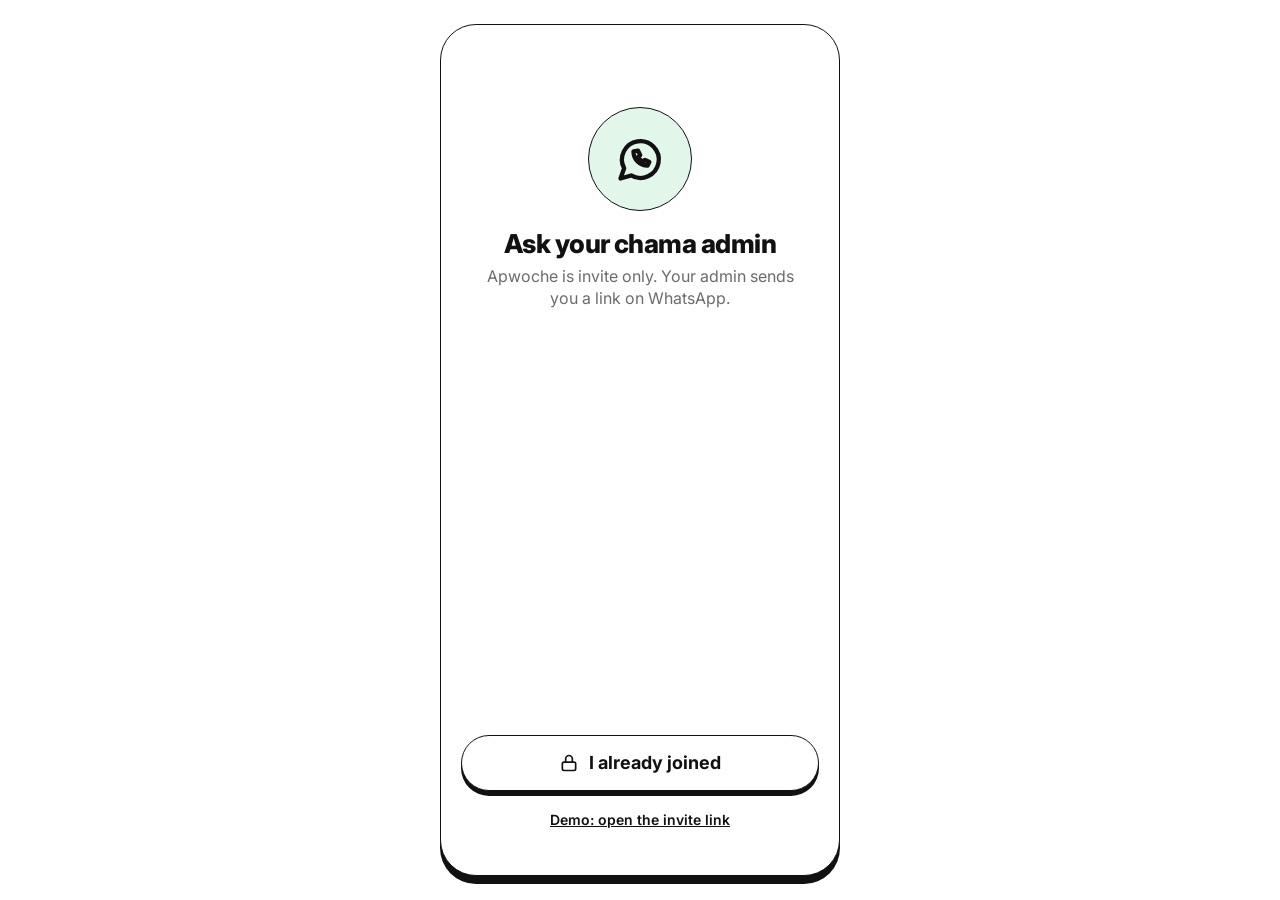
<file: index.html>
<!doctype html>
<html lang="en">
<head>
  <meta charset="utf-8" />
  <meta name="viewport" content="width=device-width, initial-scale=1, viewport-fit=cover" />
  <meta name="theme-color" content="#ffffff" />
  <meta name="description" content="Your community's own money. Buy and sell with your neighbours." />
  <meta name="apple-mobile-web-app-capable" content="yes" />
  <meta name="apple-mobile-web-app-status-bar-style" content="default" />
  <meta name="apple-mobile-web-app-title" content="Apwoche" />
  <title>Apwoche</title>
  <link rel="manifest" href="manifest.webmanifest" />
  <link rel="icon" href="icons/icon.svg" type="image/svg+xml" />
  <link rel="apple-touch-icon" href="icons/icon-192.png" />
  <link rel="preconnect" href="https://fonts.googleapis.com" />
  <link rel="preconnect" href="https://fonts.gstatic.com" crossorigin />
  <link href="https://fonts.googleapis.com/css2?family=Inter:wght@400;500;600;700;800&display=swap" rel="stylesheet" />
  <link rel="stylesheet" href="css/styles.css" />
</head>
<body>
  <div class="device">
    <div class="screen">
      <main id="app" class="view" aria-live="polite"></main>
      <nav id="tabbar" class="tabbar" hidden></nav>
      <div id="sheet-root"></div>
      <div id="toast" class="toast" role="status" hidden></div>
    </div>
  </div>
  <script type="module" src="js/app.js"></script>
</body>
</html>
</file>
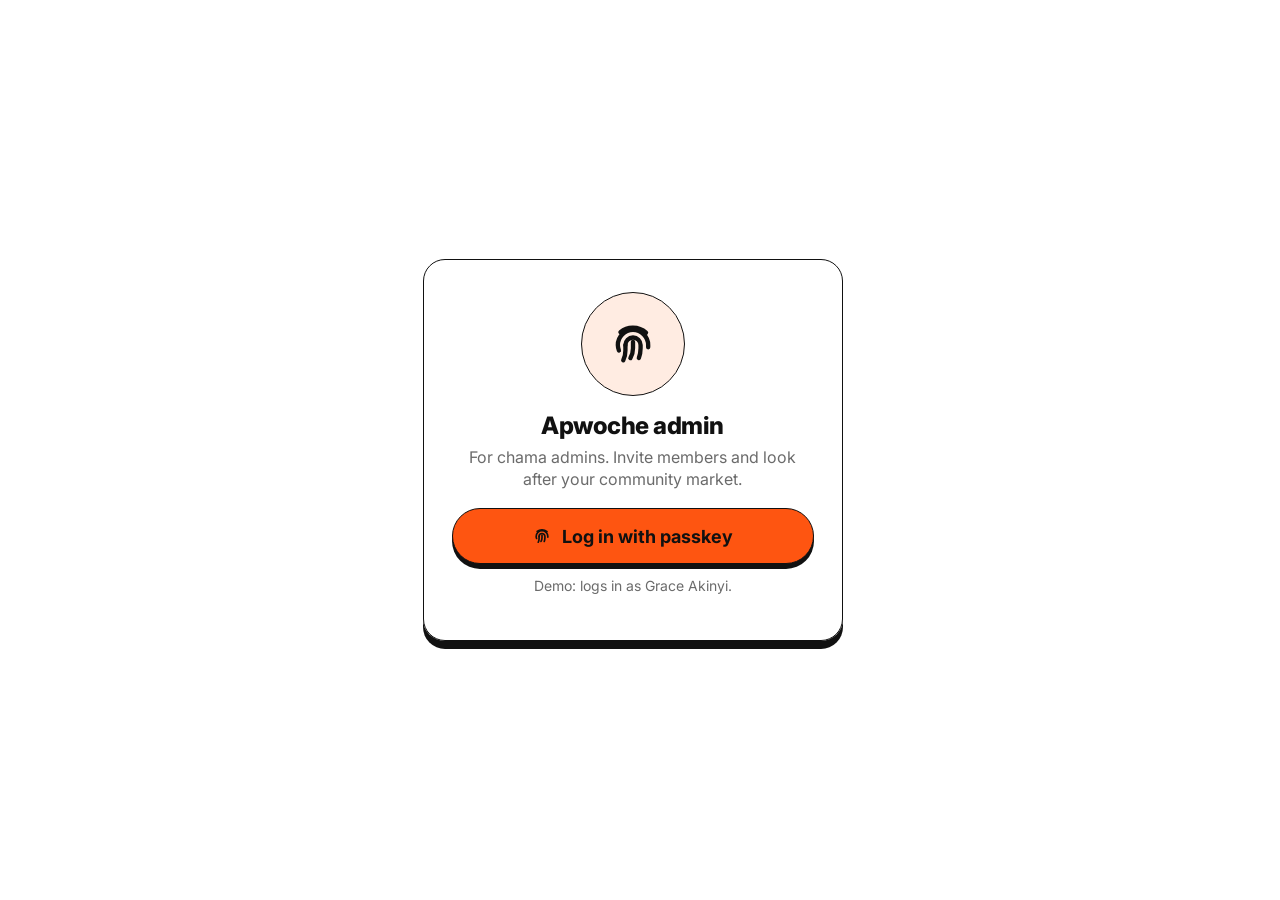
<file: admin/index.html>
<!doctype html>
<html lang="en">
<head>
  <meta charset="utf-8" />
  <meta name="viewport" content="width=device-width, initial-scale=1" />
  <meta name="theme-color" content="#ffffff" />
  <meta name="description" content="Admin site for chama admins: invite members by WhatsApp link and look after the community market." />
  <meta name="robots" content="noindex" />
  <title>Apwoche Admin</title>
  <link rel="icon" href="../icons/icon.svg" type="image/svg+xml" />
  <link rel="preconnect" href="https://fonts.googleapis.com" />
  <link rel="preconnect" href="https://fonts.gstatic.com" crossorigin />
  <link href="https://fonts.googleapis.com/css2?family=Inter:wght@400;500;600;700;800&display=swap" rel="stylesheet" />
  <link rel="stylesheet" href="../css/styles.css" />
  <link rel="stylesheet" href="admin.css" />
</head>
<body class="admin">
  <div id="admin"></div>
  <div id="toast" class="toast" role="status" hidden></div>
  <script type="module" src="admin.js"></script>
</body>
</html>
</file>
<file: css/styles.css>
:root {
  --accent: #fe5511;          /* wallet --color-orange-500 */
  --accent-strong: #ef3a07;   /* wallet --color-orange-600 */
  --accent-soft: #ffece2;     /* wallet --color-orange-100 */
  --ink: #111111;
  --muted: #6b6b6b;
  --hair: #e9e9e9;
  --chip: #efefef;
  --bg: #ffffff;
  --ok: #12804a;
  --ok-soft: #e4f5ec;
  --warn: #9a5b00;
  --warn-soft: #fff3d6;
  --bad: #c0281b;
  --bad-soft: #fde7e5;
  --radius: 8px;
  --border: 1.5px solid var(--ink);
  --font: 'Inter', -apple-system, BlinkMacSystemFont, 'Segoe UI', Roboto, sans-serif;
  color-scheme: light;
}

* { box-sizing: border-box; }
html, body { margin: 0; height: 100%; }
body {
  background: var(--bg);
  color: var(--ink);
  font-family: var(--font);
  font-size: 16px;
  line-height: 1.4;
  -webkit-font-smoothing: antialiased;
  -webkit-tap-highlight-color: transparent;
}
button, input, select, textarea { font: inherit; color: inherit; }
button { cursor: pointer; }
a { color: inherit; }

/* ---------- Device frame: full screen on phones, phone-shaped on desktop ---------- */
.device { height: 100dvh; }
.screen {
  position: relative;
  height: 100%;
  display: flex;
  flex-direction: column;
  background: var(--bg);
  overflow: hidden;
}
@media (min-width: 560px) {
  body { display: grid; place-items: center; min-height: 100dvh; padding: 24px 0; }
  .device { height: min(860px, calc(100dvh - 48px)); width: 400px; }
  .screen {
    border: var(--border);
    border-radius: 36px;
    box-shadow: 0 8px 0 var(--ink);
  }
}

.view {
  flex: 1;
  overflow-y: auto;
  padding: calc(16px + env(safe-area-inset-top)) 20px 28px;
  scrollbar-width: none;
}
.view::-webkit-scrollbar { display: none; }

/* ---------- Typography ---------- */
h1 { font-size: 28px; line-height: 1.15; font-weight: 800; letter-spacing: -0.02em; margin: 8px 0 6px; }
h2 { font-size: 18px; font-weight: 700; margin: 26px 0 10px; }
h3 { font-size: 16px; font-weight: 700; margin: 0; }
p { margin: 0 0 12px; }
.muted { color: var(--muted); }
.small { font-size: 13px; }
.center { text-align: center; }
.big { font-size: 34px; font-weight: 800; letter-spacing: -0.02em; line-height: 1.1; }
.label { font-size: 17px; font-weight: 500; margin: 20px 0 10px; display: block; }

/* ---------- Top bar ---------- */
.topbar { display: flex; align-items: center; gap: 12px; min-height: 44px; margin-bottom: 4px; }
.topbar .grow { flex: 1; }
.icon-btn {
  width: 40px; height: 40px; border-radius: 50%;
  display: inline-grid; place-items: center;
  background: transparent; border: var(--border);
}
.icon-btn.plain { border: 0; }
.icon-btn svg { width: 20px; height: 20px; }

/* ---------- Pill button with hard shadow (inspired by the reference) ---------- */
.btn {
  display: flex; align-items: center; justify-content: center; gap: 10px;
  width: 100%;
  min-height: 56px;
  padding: 0 22px;
  background: var(--accent);
  color: var(--ink);
  border: var(--border);
  border-radius: 999px;
  box-shadow: 0 5px 0 var(--ink);
  font-size: 18px; font-weight: 700;
  text-decoration: none;
  transition: transform .08s ease, box-shadow .08s ease;
  margin-bottom: 5px;
}
.btn:active { transform: translateY(4px); box-shadow: 0 1px 0 var(--ink); }
.btn svg { width: 20px; height: 20px; }
.btn.secondary { background: var(--bg); }
.btn.ghost { background: transparent; border: 0; box-shadow: none; min-height: 44px; text-decoration: underline; font-weight: 600; font-size: 16px; }
.btn.sm { min-height: 40px; font-size: 15px; padding: 0 16px; width: auto; box-shadow: 0 3px 0 var(--ink); margin-bottom: 3px; }
.btn.sm:active { transform: translateY(2px); box-shadow: 0 1px 0 var(--ink); }
.btn[disabled] { background: var(--chip); color: var(--muted); border-color: #bdbdbd; box-shadow: 0 5px 0 #bdbdbd; cursor: not-allowed; }
.btn-row { display: flex; gap: 10px; }
.btn-row .btn { flex: 1; }
.after-btn { text-align: center; color: var(--muted); font-size: 14px; margin-top: 12px; }

/* ---------- Inputs (big field with suffix, like the reference) ---------- */
.field {
  display: flex; align-items: center; gap: 10px;
  border: var(--border); border-radius: var(--radius);
  padding: 0 18px; min-height: 64px; background: var(--bg);
}
.field:focus-within { outline: 3px solid var(--accent-soft); outline-offset: 1px; }
.field input, .field select, .field textarea {
  flex: 1; min-width: 0; border: 0; outline: 0; background: transparent;
  font-size: 18px; font-weight: 600; padding: 16px 0;
}
.field.amount input { font-size: 26px; font-weight: 700; }
.field textarea { resize: none; min-height: 88px; font-weight: 500; font-size: 16px; }
.field select { appearance: none; }
.field .suffix { display: flex; align-items: center; gap: 8px; font-size: 18px; font-weight: 500; white-space: nowrap; }
.stack > * + * { margin-top: 14px; }

/* ---------- Chips, pills, badges ---------- */
.chip {
  display: inline-flex; align-items: center; gap: 6px;
  background: var(--chip); color: #555; font-weight: 700; font-size: 14px;
  padding: 6px 12px; border-radius: 999px;
}
.chip-row { display: flex; justify-content: center; margin: 14px 0; }
.badge { display: inline-block; font-size: 12px; font-weight: 700; padding: 3px 9px; border-radius: 999px; background: var(--chip); color: #444; white-space: nowrap; }
.badge.ok { background: var(--ok-soft); color: var(--ok); }
.badge.warn { background: var(--warn-soft); color: var(--warn); }
.badge.bad { background: var(--bad-soft); color: var(--bad); }
.badge.accent { background: var(--accent-soft); color: var(--accent-strong); }

.token {
  width: 26px; height: 26px; border-radius: 50%;
  display: inline-grid; place-items: center;
  font-size: 11px; font-weight: 800; color: var(--ink);
  border: 1.5px solid var(--ink); flex-shrink: 0;
}
.token.coin { background: var(--accent); }
.token.kes { background: #fff; }

/* ---------- Boxes and rows (summary box from the reference) ---------- */
.box { border: var(--border); border-radius: var(--radius); padding: 6px 18px; background: var(--bg); }
.box + .box { margin-top: 12px; }
.row { display: flex; align-items: center; justify-content: space-between; gap: 12px; padding: 12px 0; font-size: 16px; }
.row + .row { border-top: 1px solid var(--hair); }
.box.tight .row + .row { border-top: 0; }
.row .r { text-align: right; font-weight: 600; }
.row .grow { flex: 1; min-width: 0; }
.row .sub { font-size: 13px; color: var(--muted); font-weight: 400; }
.row.link { cursor: pointer; }
.ellipsis { white-space: nowrap; overflow: hidden; text-overflow: ellipsis; }

/* Hero balance card */
.hero { border: var(--border); border-radius: 16px; padding: 18px; box-shadow: 0 5px 0 var(--ink); margin: 6px 0 18px; }
.hero.accent { background: var(--accent); }
.hero .k { font-size: 14px; font-weight: 600; }
.hero .split { display: grid; grid-template-columns: 1fr 1fr; gap: 12px; margin-top: 14px; }
.hero .split > div { border-top: 1.5px solid var(--ink); padding-top: 10px; }

/* Reminder card */
.reminder {
  display: flex; gap: 14px; align-items: flex-start;
  background: var(--accent-soft); border: var(--border); border-radius: var(--radius);
  padding: 14px 16px; margin-bottom: 14px;
}
.reminder .ico { width: 38px; height: 38px; border-radius: 50%; background: var(--accent); border: var(--border); display: grid; place-items: center; flex-shrink: 0; }
.reminder .ico svg { width: 18px; height: 18px; }
.reminder .grow { flex: 1; }
.reminder.done { background: var(--ok-soft); }
.reminder.done .ico { background: #fff; }

/* Stat grid */
.stats { display: grid; grid-template-columns: 1fr 1fr; gap: 10px; }
.stat { border: var(--border); border-radius: var(--radius); padding: 12px 14px; }
.stat .v { font-size: 20px; font-weight: 800; letter-spacing: -0.01em; }
.stat .k { font-size: 13px; color: var(--muted); }

/* Avatar */
.avatar {
  width: 40px; height: 40px; border-radius: 50%; flex-shrink: 0;
  display: grid; place-items: center; font-weight: 700; font-size: 14px;
  border: 1.5px solid var(--ink); background: var(--accent-soft);
}
.avatar.lg { width: 64px; height: 64px; font-size: 22px; }

/* Segmented tabs */
.segment { display: flex; border: var(--border); border-radius: 999px; padding: 3px; margin: 8px 0 16px; }
.segment button { flex: 1; border: 0; background: transparent; border-radius: 999px; padding: 9px 0; font-weight: 700; font-size: 15px; color: var(--muted); }
.segment button.on { background: var(--ink); color: #fff; }

/* Choice cards (welcome, radio) */
.choice {
  display: flex; gap: 14px; align-items: center; width: 100%; text-align: left;
  border: var(--border); border-radius: 14px; padding: 16px; background: #fff;
  box-shadow: 0 4px 0 var(--ink); margin-bottom: 14px;
  transition: transform .08s ease, box-shadow .08s ease;
}
.choice:active { transform: translateY(3px); box-shadow: 0 1px 0 var(--ink); }
.choice .ico { width: 46px; height: 46px; border-radius: 12px; border: var(--border); display: grid; place-items: center; background: var(--accent-soft); flex-shrink: 0; }
.choice .ico svg { width: 22px; height: 22px; }
.choice.accent .ico { background: var(--accent); }
.choice .grow { flex: 1; }
.choice > svg { width: 20px; height: 20px; flex-shrink: 0; }
.radio-row { display: flex; gap: 8px; flex-wrap: wrap; }
.radio-row label {
  border: var(--border); border-radius: 999px; padding: 8px 14px; font-weight: 600; font-size: 15px; cursor: pointer;
}
.radio-row input { position: absolute; opacity: 0; pointer-events: none; }
.radio-row input:checked + span { color: #fff; }
.radio-row label:has(input:checked) { background: var(--ink); color: #fff; }

/* Listing cards (market) */
.card { border: var(--border); border-radius: var(--radius); padding: 14px 16px; margin-bottom: 12px; }
.card .top { display: flex; gap: 12px; align-items: flex-start; }
.card .price { font-weight: 800; font-size: 18px; white-space: nowrap; display: flex; align-items: center; gap: 6px; }
.card .meta { font-size: 13px; color: var(--muted); margin-top: 2px; }
.card .actions { display: flex; justify-content: space-between; align-items: center; margin-top: 12px; gap: 10px; }

/* Welcome */
.welcome { min-height: 100%; display: flex; flex-direction: column; }
.welcome .art { display: grid; place-items: center; margin: 28px 0 18px; }
.welcome .art svg { width: 132px; height: 132px; }

/* ---------- Tab bar ---------- */
.tabbar {
  display: flex; border-top: var(--border); background: #fff;
  padding: 6px 4px calc(6px + env(safe-area-inset-bottom));
}
.tabbar[hidden] { display: none; }
.tabbar a {
  flex: 1; display: flex; flex-direction: column; align-items: center; gap: 2px;
  text-decoration: none; font-size: 11px; font-weight: 600; color: var(--muted); padding: 6px 0;
}
.tabbar a svg { width: 22px; height: 22px; }
.tabbar a.on { color: var(--ink); }
.tabbar a.on .pip { background: var(--accent); border-color: var(--ink); }
.tabbar .pip { padding: 3px 14px; border-radius: 999px; border: 1.5px solid transparent; display: grid; place-items: center; }

/* ---------- Bottom sheet ---------- */
.sheet-backdrop { position: absolute; inset: 0; background: rgba(17,17,17,.35); z-index: 20; animation: fade .15s ease; }
.sheet {
  position: absolute; left: 0; right: 0; bottom: 0; z-index: 21;
  background: #fff; border-top: var(--border); border-radius: 22px 22px 0 0;
  padding: 10px 20px calc(22px + env(safe-area-inset-bottom));
  max-height: 88%; overflow-y: auto; animation: up .2s ease;
}
.sheet .grab { width: 44px; height: 5px; border-radius: 999px; background: #d4d4d4; margin: 0 auto 10px; }
@keyframes up { from { transform: translateY(40px); opacity: .4; } to { transform: none; opacity: 1; } }
@keyframes fade { from { opacity: 0; } to { opacity: 1; } }

/* ---------- Toast ---------- */
.toast {
  position: absolute; left: 20px; right: 20px; bottom: 86px; z-index: 30;
  background: var(--ink); color: #fff; border-radius: 12px; padding: 12px 16px;
  font-weight: 600; font-size: 15px; text-align: center; animation: up .2s ease;
  pointer-events: none;
}
.toast[hidden] { display: none; }

.empty { text-align: center; color: var(--muted); padding: 28px 0; }
.divider { height: 1px; background: var(--hair); margin: 18px 0; }
.mt { margin-top: 18px; }
.mb0 { margin-bottom: 0; }

/* =====================================================================
   v3: member app (icons first) — onboarding flow, keypad, market grid
   ===================================================================== */
img.avatar { object-fit: cover; padding: 0; }
.avatar.xs { width: 22px; height: 22px; font-size: 9px; border-width: 1px; }
.avatar.lg { width: 72px; height: 72px; font-size: 24px; }
.hint { font-size: 13px; color: var(--muted); margin: 6px 2px 0; }
.btn.ghost.small { font-size: 14px; min-height: 36px; }
.btn.ghost.danger { color: var(--bad); }
.btn.secondary.mint-btn { width: auto; min-height: 48px; font-size: 17px; box-shadow: 0 4px 0 var(--ink); margin: 0; }
.btn.secondary.mint-btn strong { font-variant-numeric: tabular-nums; }
.field-ico { display: grid; place-items: center; color: var(--muted); }
.field-ico svg { width: 20px; height: 20px; }
.field-row { display: flex; align-items: center; gap: 14px; }
.grow { flex: 1; min-width: 0; }

/* Onboarding flow: one question per screen, sticky bottom button (M-PESA style) */
.flow { min-height: 100%; display: flex; flex-direction: column; }
.flow-top { display: flex; align-items: center; justify-content: space-between; gap: 12px; min-height: 44px; }
.steps { display: flex; gap: 6px; flex: 1; max-width: 180px; }
.steps span { flex: 1; height: 6px; border-radius: 999px; background: var(--hair); }
.steps span.on { background: var(--accent); }
.flow-icon { display: grid; place-items: center; margin: 22px 0 8px; }
.flow-title { font-size: 26px; text-align: center; margin: 10px 0 6px; }
.flow-sub { text-align: center; color: var(--muted); margin: 0 12px 8px; }
.flow-body { flex: 1; padding-top: 8px; }
.flow-foot { position: sticky; bottom: 0; background: linear-gradient(to bottom, rgba(255,255,255,0), #fff 18%); padding: 18px 0 4px; display: flex; flex-direction: column; gap: 6px; }
.big-ico { width: 104px; height: 104px; border-radius: 50%; display: grid; place-items: center; background: var(--accent-soft); border: var(--border); }
.big-ico svg { width: 52px; height: 52px; }
.big-ico.wa { background: #e3f6ea; }
.invite-art { position: relative; width: 150px; height: 150px; }
.invite-art svg { width: 150px; height: 150px; }
.invite-art .invite-face { position: absolute; left: 50%; top: 50%; transform: translate(-50%, -50%); box-shadow: 0 0 0 6px #fff; }
.invite-art.solo { width: auto; height: auto; }

/* Keypad */
.keypad { display: grid; grid-template-columns: repeat(3, 1fr); gap: 10px; margin-top: 22px; }
.keypad button { height: 60px; border: 0; border-radius: 16px; background: #f4f4f4; font-size: 26px; font-weight: 600; display: grid; place-items: center; }
.keypad button:active { background: var(--accent-soft); }
.keypad button svg { width: 26px; height: 26px; }
.pin-row { display: flex; justify-content: center; gap: 14px; margin: 18px 0 4px; }
.pin-dot { width: 18px; height: 18px; border-radius: 50%; border: 2px solid var(--ink); }
.pin-dot.on { background: var(--ink); }
.otp-box { width: 42px; height: 54px; border: var(--border); border-radius: 10px; display: grid; place-items: center; font-size: 24px; font-weight: 700; }
.otp-box.on { border-color: var(--accent); }
.pin-row.otp { gap: 8px; }
.phone-display { text-align: center; font-size: 30px; font-weight: 700; letter-spacing: .02em; margin: 18px 0 4px; font-variant-numeric: tabular-nums; }

/* Photo picker */
.photo-pick { display: inline-block; cursor: pointer; }
.photo-preview { width: 96px; height: 96px; border-radius: 16px; border: 1.5px dashed var(--ink); display: grid; place-items: center; align-content: center; gap: 2px; overflow: hidden; background: #fafafa; color: var(--muted); text-align: center; }
.photo-preview svg { width: 26px; height: 26px; }
.photo-preview img { width: 100%; height: 100%; object-fit: cover; }
.photo-pick.round .photo-preview { width: 96px; height: 96px; border-radius: 50%; margin: 0 auto; }

/* Category picker and chips */
.cat-grid { display: grid; grid-template-columns: repeat(3, 1fr); gap: 10px; }
.cat-pick { display: flex; flex-direction: column; align-items: center; gap: 6px; padding: 10px 4px; border: 1.5px solid var(--hair); border-radius: 14px; cursor: pointer; text-align: center; }
.cat-pick input { position: absolute; opacity: 0; pointer-events: none; }
.cat-pick:has(input:checked) { border-color: var(--ink); box-shadow: 0 3px 0 var(--ink); }
.cat-ico { width: 46px; height: 46px; border-radius: 14px; display: grid; place-items: center; background: #f1f1f1; }
.cat-ico svg { width: 24px; height: 24px; }
.cat-lbl { font-size: 12px; font-weight: 600; line-height: 1.2; }
.chips { display: flex; gap: 12px; overflow-x: auto; margin: 0 -20px 14px; padding: 2px 20px 6px; scrollbar-width: none; }
.chips::-webkit-scrollbar { display: none; }
.chip-cat { display: flex; flex-direction: column; align-items: center; gap: 4px; text-decoration: none; font-size: 11px; font-weight: 600; color: var(--muted); flex-shrink: 0; }
.chip-cat .cat-ico { width: 52px; height: 52px; border-radius: 50%; border: 1.5px solid transparent; }
.chip-cat.on { color: var(--ink); }
.chip-cat.on .cat-ico { border-color: var(--ink); box-shadow: 0 3px 0 var(--ink); }

/* Stepper and days */
.stepper { display: flex; align-items: center; gap: 12px; }
.stepper .icon-btn { width: 52px; height: 52px; flex-shrink: 0; }
.stepper-val { flex: 1; display: flex; align-items: center; justify-content: center; gap: 8px; border: var(--border); border-radius: var(--radius); min-height: 60px; padding: 0 12px; }
.stepper-val input { width: 100%; max-width: 120px; border: 0; outline: 0; text-align: center; font-size: 26px; font-weight: 800; background: transparent; }
.stepper-val svg { width: 20px; height: 20px; }
.day-row { display: grid; grid-template-columns: repeat(7, 1fr); gap: 6px; }
.day { cursor: pointer; }
.day input { position: absolute; opacity: 0; pointer-events: none; }
.day span { display: grid; place-items: center; height: 44px; border: 1.5px solid var(--ink); border-radius: 12px; font-weight: 700; font-size: 14px; }
.day:has(input:checked) span { background: var(--ink); color: #fff; }

/* Coin badge */
.token.coin { width: 22px; height: 22px; font-size: 10px; }
.token.coin.lg { width: 40px; height: 40px; font-size: 18px; border-width: 2px; }

/* Home */
.hero.balance { display: flex; flex-direction: column; align-items: flex-start; gap: 16px; padding: 22px 20px; }
.hero.balance .big { display: flex; align-items: center; gap: 12px; font-size: 46px; }
.tx-list { padding: 0 16px; }
.tx { display: flex; align-items: center; gap: 12px; padding: 12px 0; position: relative; }
.tx + .tx { border-top: 1px solid var(--hair); }
.tx .sub { font-size: 13px; color: var(--muted); }
.tx strong { display: block; }
.tx-ico { width: 40px; height: 40px; border-radius: 50%; display: grid; place-items: center; border: 1.5px solid var(--ink); flex-shrink: 0; }
.tx-ico.mint { background: var(--accent); }
.tx-ico svg { width: 20px; height: 20px; }
.tx-dir { position: absolute; left: 26px; top: 34px; width: 18px; height: 18px; border-radius: 50%; display: grid; place-items: center; border: 1.5px solid #fff; }
.tx-dir svg { width: 11px; height: 11px; stroke-width: 3; }
.tx-dir.in { background: var(--ok); color: #fff; }
.tx-dir.out { background: var(--ink); color: #fff; }
.tx-amt { font-weight: 800; font-size: 17px; font-variant-numeric: tabular-nums; }
.tx-amt.in { color: var(--ok); }
.empty svg { width: 36px; height: 36px; margin-bottom: 6px; }
.empty .btn { margin-top: 12px; }

/* Market */
.mgrid { display: grid; grid-template-columns: 1fr 1fr; gap: 12px; padding-bottom: 72px; }
.mcard { border: var(--border); border-radius: 14px; overflow: hidden; display: flex; flex-direction: column; background: #fff; }
.tile { display: grid; place-items: center; aspect-ratio: 4 / 3; border-bottom: var(--border); overflow: hidden; }
.tile svg { width: 44px; height: 44px; }
.tile img { width: 100%; height: 100%; object-fit: cover; }
.tile.sm { width: 56px; height: 56px; aspect-ratio: auto; border: var(--border); border-radius: 12px; flex-shrink: 0; }
.tile.sm svg { width: 26px; height: 26px; }
.mbody { padding: 10px 10px 12px; display: flex; flex-direction: column; gap: 4px; flex: 1; }
.mbody h3 { font-size: 15px; }
.mbody p, .rcard p { margin: 0; font-size: 13px; color: var(--muted); line-height: 1.3; }
.clamp1 { white-space: nowrap; overflow: hidden; text-overflow: ellipsis; }
.clamp2 { display: -webkit-box; -webkit-line-clamp: 2; -webkit-box-orient: vertical; overflow: hidden; }
.mprice { display: flex; align-items: center; gap: 5px; font-weight: 800; font-size: 17px; }
.mprice span { font-size: 12px; font-weight: 500; color: var(--muted); }
.mwho { display: flex; align-items: center; gap: 6px; font-size: 12px; color: var(--muted); min-width: 0; }
.mactions { display: flex; gap: 8px; align-items: center; margin-top: auto; padding-top: 8px; }
.mactions .btn.sm { flex: 1; padding: 0 10px; }
.icon-btn.wa { flex-shrink: 0; background: #e3f6ea; box-shadow: 0 3px 0 var(--ink); margin-bottom: 3px; }
.rcard { display: flex; gap: 12px; border: var(--border); border-radius: 14px; padding: 12px; margin-bottom: 12px; }
.rcard h3 { font-size: 16px; }
.rmeta { display: flex; justify-content: space-between; align-items: center; margin-top: 6px; }
.ask-banner { display: flex; align-items: center; gap: 12px; width: 100%; text-align: left; border: 1.5px dashed var(--ink); border-radius: 14px; background: var(--accent-soft); padding: 12px 14px; margin-bottom: 12px; }
.ask-banner > svg { width: 26px; height: 26px; flex-shrink: 0; }
.fab { position: absolute; right: 18px; bottom: 86px; z-index: 5; width: 60px; height: 60px; border-radius: 50%; background: var(--accent); border: var(--border); box-shadow: 0 5px 0 var(--ink); display: grid; place-items: center; }
.fab svg { width: 28px; height: 28px; }
.fab:active { transform: translateY(3px); box-shadow: 0 2px 0 var(--ink); }
.post-choice { padding-top: 6px; }

/* Me */
.mini-card { display: flex; align-items: center; gap: 12px; border: var(--border); border-radius: 14px; padding: 10px 12px; margin-bottom: 10px; text-decoration: none; }
.mini-card .sub { display: flex; align-items: center; gap: 4px; font-size: 13px; color: var(--muted); }
.mini-card strong { display: block; }

/* Bigger, icon-led tab bar */
.tabbar a { font-size: 12px; }
.tabbar a svg { width: 26px; height: 26px; }
.tabbar .pip { padding: 4px 18px; }
</file>
<file: admin/admin.css>
/* Admin site: wide, desktop-first layout on top of the shared tokens. */
/* The member app centres its phone frame with place-items on body; reset it so
   the admin shell always spans the full width and never shifts between tabs. */
html:has(body.admin) { scrollbar-gutter: stable; }
body.admin { display: block; place-items: normal; min-height: 100dvh; padding: 0; background: var(--bg); }
#admin { width: 100%; }
.a-shell { display: grid; grid-template-columns: 248px 1fr; min-height: 100dvh; }
.a-shell > * { min-width: 0; }
.a-side { border-right: var(--border); padding: 24px 16px; display: flex; flex-direction: column; gap: 4px; position: sticky; top: 0; height: 100dvh; }
.a-brand { display: flex; align-items: center; gap: 10px; padding: 0 8px 20px; }
.a-brand .logo { width: 40px; height: 40px; border-radius: 12px; background: var(--accent); border: var(--border); display: grid; place-items: center; font-weight: 800; }
.a-brand small { display: block; color: var(--muted); font-size: 12px; }
.a-nav a { display: flex; align-items: center; gap: 12px; padding: 10px 12px; border-radius: 12px; text-decoration: none; font-weight: 600; color: var(--muted); }
.a-nav a svg { width: 20px; height: 20px; }
.a-nav a.on { background: var(--accent-soft); color: var(--ink); box-shadow: inset 0 0 0 1.5px var(--ink); }
.a-side .spacer { flex: 1; }
.a-side .a-link { display: flex; align-items: center; gap: 10px; padding: 10px 12px; font-size: 14px; font-weight: 600; text-decoration: none; color: var(--ink); background: none; border: 0; text-align: left; }
.a-side .a-link svg { width: 18px; height: 18px; }
.a-main { padding: 32px 40px 60px; max-width: 1100px; width: 100%; }
.a-main h1 { margin: 0 0 4px; }
.a-head { display: flex; align-items: flex-end; justify-content: space-between; gap: 16px; margin-bottom: 24px; }
.a-stats { display: grid; grid-template-columns: repeat(4, 1fr); gap: 14px; margin-bottom: 28px; }
.a-stat { border: var(--border); border-radius: 14px; padding: 16px 18px; display: block; text-decoration: none; color: inherit; transition: transform .08s ease, box-shadow .08s ease; }
a.a-stat { box-shadow: 0 4px 0 var(--ink); }
a.a-stat.accent { box-shadow: 0 5px 0 var(--ink); }
a.a-stat:hover { transform: translateY(-1px); box-shadow: 0 6px 0 var(--ink); }
a.a-stat:active { transform: translateY(3px); box-shadow: 0 1px 0 var(--ink); }
a.a-stat:focus-visible { outline: 3px solid var(--accent); outline-offset: 3px; }
.a-stat .go { float: right; color: var(--muted); }
.a-stat .go svg { width: 18px; height: 18px; }
.a-stat.accent .go { color: var(--ink); }
.a-stat.accent { background: var(--accent); box-shadow: 0 5px 0 var(--ink); }
.a-stat .v { font-size: 28px; font-weight: 800; letter-spacing: -0.02em; display: flex; align-items: center; gap: 8px; }
.a-stat .k { color: var(--muted); font-size: 14px; font-weight: 500; }
.a-stat.accent .k { color: var(--ink); }
.a-cols { display: grid; grid-template-columns: 1.4fr 1fr; gap: 20px; }
.a-cols > * { min-width: 0; }
.a-card { border: var(--border); border-radius: 14px; padding: 18px 20px; margin-bottom: 20px; }
.a-card h2 { margin: 0 0 12px; font-size: 17px; }
table.a-table { width: 100%; border-collapse: collapse; font-size: 15px; }
.a-table th { text-align: left; font-size: 12px; text-transform: uppercase; letter-spacing: .04em; color: var(--muted); font-weight: 700; padding: 8px 10px; border-bottom: 1.5px solid var(--ink); }
.a-table td { padding: 10px; border-bottom: 1px solid var(--hair); vertical-align: middle; }
.a-table tr:last-child td { border-bottom: 0; }
.a-table .who { display: flex; align-items: center; gap: 10px; font-weight: 600; }
.a-table .num { text-align: right; font-variant-numeric: tabular-nums; font-weight: 700; white-space: nowrap; }
.a-table tr.muted-row td { opacity: .45; }
.a-table .tile.sm { width: 40px; height: 40px; border-radius: 10px; }
.a-table .tile.sm svg { width: 20px; height: 20px; }
.a-link-box { display: flex; gap: 10px; align-items: stretch; flex-wrap: wrap; }
.a-link-box .field { flex: 1; min-width: 260px; min-height: 56px; }
.a-link-box .field input { font-size: 15px; font-weight: 600; }
.a-link-box .btn { width: auto; min-height: 56px; }
.btn.wa-btn { background: #25d366; }
.a-login { min-height: 100dvh; display: grid; place-items: center; padding: 24px; }
.a-login .panel { width: 100%; max-width: 420px; border: var(--border); border-radius: 22px; padding: 32px 28px; box-shadow: 0 8px 0 var(--ink); text-align: center; }
.a-login .big-ico { margin: 0 auto 16px; }
body.admin .toast { position: fixed; left: 50%; right: auto; bottom: 28px; transform: translateX(-50%); min-width: 260px; }
.overflow-x { overflow-x: auto; }

@media (max-width: 900px) {
  .a-shell { grid-template-columns: 1fr; }
  .a-side { position: static; height: auto; flex-direction: row; flex-wrap: wrap; align-items: center; border-right: 0; border-bottom: var(--border); padding: 12px 16px; }
  .a-brand { padding: 0; flex: 1 0 100%; }
  .a-nav { display: flex; gap: 4px; overflow-x: auto; flex: 1 0 100%; padding-top: 8px; }
  .a-nav a { white-space: nowrap; padding: 8px 10px; }
  .a-side .spacer { display: none; }
  .a-main { padding: 20px 16px 48px; }
  .a-stats { grid-template-columns: 1fr 1fr; }
  .a-cols { grid-template-columns: 1fr; }
  .a-head { flex-direction: column; align-items: flex-start; }
}
.a-card[id] { scroll-margin-top: 24px; }
</file>
